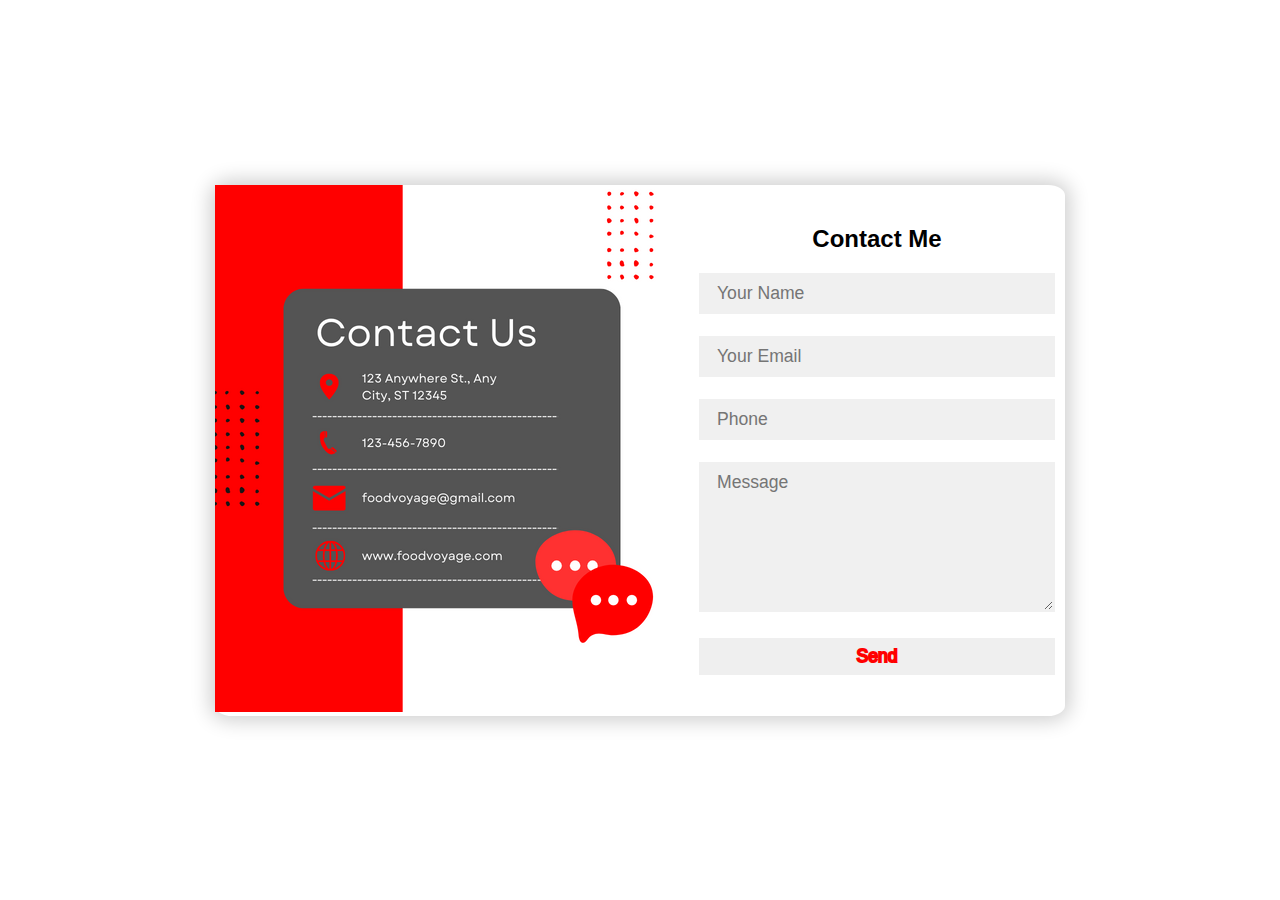
<file: contact.html>
<!DOCTYPE html>
<html lang="en">
<head>
    <meta charset="UTF-8">
    <meta http-equiv="X-UA-Compatible" content="IE=edge">
    <meta name="viewport" content="width=device-width, initial-scale=1.0">
    <title>Contact me</title>
    <style>
        *{
	padding: 0;
	margin: 0;
	box-sizing: border-box;
	font-family: 'Quicksand', sans-serif;
}

body{
	height: 100vh;
	width: 100%;
}

.container{
	position: relative;
	width: 100%;
	height: 100%;
	display: flex;
	justify-content: center;
	align-items: center;
	padding: 20px 10px;
	
}

.contact-box{
	max-width: 850px;
	display: grid;
	grid-template-columns: repeat(2, 1fr);
	justify-content: center;
	align-items: center;
	text-align: center;
	background-color: #fff;
	box-shadow: 0px 0px 19px 5px rgba(0,0,0,0.19);
	border-radius: 2%;
}

.left{
	background:  no-repeat center;
	background-size: cover;
	height: 100%;
	
}


.right{
	padding: 5px 10px;
}

h2{
	position: relative;
	padding: 0 0 10px;
	margin-bottom: 10px;
}



.field{
	width: 100%;
	border: 2px solid rgba(0, 0, 0, 0);
	outline: none;
	background-color: rgba(230, 230, 230, 0.6);
	padding: 0.5rem 1rem;
	font-size: 1.1rem;
	margin-bottom: 22px;
	transition: .3s;
}

.field:hover{
	background-color: rgba(0, 0, 0, 0.1);
}

textarea{
	min-height: 150px;
}

.btn{
	width: 100%;
	padding: 0.5rem 1rem;
	/* background-color: #2ecc71; */
	color: #fff;
	font-size: 1.1rem;
	border: none;
	outline: red;
	cursor: pointer;
	transition: .3s;
	-webkit-text-stroke: red 2px;
	
}


.btn:hover{
    /* border: 2px solid green; */
	background-color: aliceblue;
}

.field:focus{
    border: 2px solid rgba(30,85,250,0.47);
    background-color: #fff;
}
    </style>
</head>
<body>
    <body>
        <div class="container">
            <div class="contact-box">
                <div class="left"><img src="./img/contact.png" alt=""></div>
                <div class="right">
                    <h2>Contact Me</h2>
                    <input type="text" class="field" placeholder="Your Name">
                    <input type="text" class="field" placeholder="Your Email">
                    <input type="text" class="field" placeholder="Phone">
                    <textarea placeholder="Message" class="field"></textarea>
                    <button class="btn">Send</button>
                </div>
            </div>
        </div>
    </body>
</body>
</html>
</file>
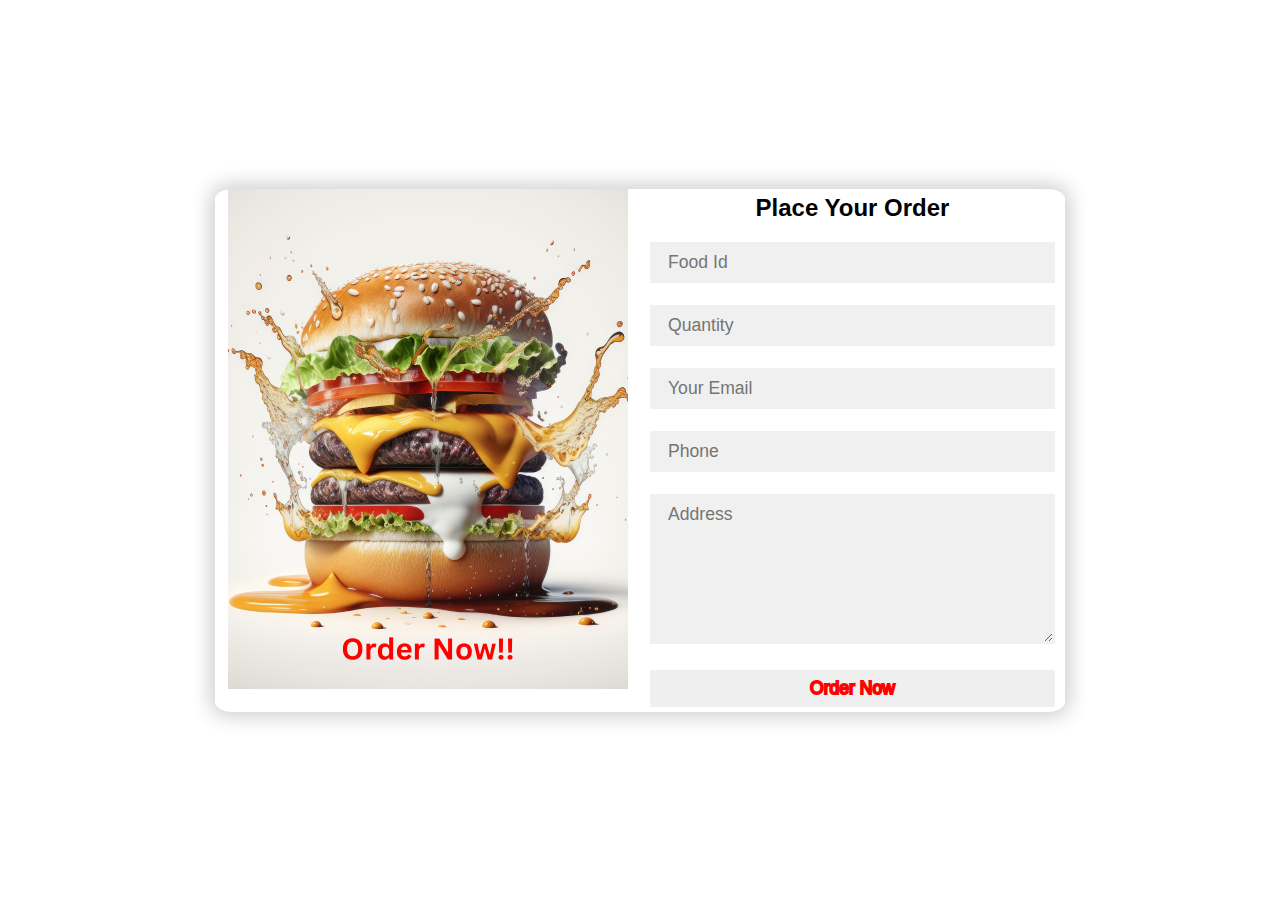
<file: order.html>
<!DOCTYPE html>
<html lang="en">
<head>
    <meta charset="UTF-8">
    <meta http-equiv="X-UA-Compatible" content="IE=edge">
    <meta name="viewport" content="width=device-width, initial-scale=1.0">
    <title>Order Food</title>
    <style>
        *{
	padding: 0;
	margin: 0;
	box-sizing: border-box;
	font-family: 'Quicksand', sans-serif;
}

body{
	height: 100vh;
	width: 100%;
}

.container{
	position: relative;
	width: 100%;
	height: 100%;
	display: flex;
	justify-content: center;
	align-items: center;
	padding: 20px 10px;
	
}

.contact-box{
	max-width: 850px;
	display: grid;
	grid-template-columns: repeat(2, 1fr);
	justify-content: center;
	align-items: center;
	text-align: center;
	background-color: #fff;
	box-shadow: 0px 0px 19px 5px rgba(0,0,0,0.19);
	border-radius: 2%;
}

.left{
	background:  no-repeat center;
	background-size: cover;
	height: 100%;
	
}


.right{
	padding: 5px 10px;
}

h2{
	position: relative;
	padding: 0 0 10px;
	margin-bottom: 10px;
}



.field{
	width: 100%;
	border: 2px solid rgba(0, 0, 0, 0);
	outline: none;
	background-color: rgba(230, 230, 230, 0.6);
	padding: 0.5rem 1rem;
	font-size: 1.1rem;
	margin-bottom: 22px;
	transition: .3s;
}

.field:hover{
	background-color: rgba(0, 0, 0, 0.1);
}

textarea{
	min-height: 150px;
}

.btn{
	width: 100%;
	padding: 0.5rem 1rem;
	/* background-color: #2ecc71; */
	color: #fff;
	font-size: 1.1rem;
	border: none;
	outline: #ff0000;
	cursor: pointer;
	transition: .3s;
	-webkit-text-stroke: #ff0000 2px;
	
}


.btn:hover{
    /* border: 2px solid green; */
	background-color: aliceblue;
}

.field:focus{
    border: 2px solid rgba(30,85,250,0.47);
    background-color: #fff;
}
    </style>
</head>
<body>
    <body>
        <div class="container">
            <div class="contact-box">
                <div class="left"><img src="./img/order.png" alt="" srcset=""></div>
                <div class="right">
                    <h2>Place Your Order</h2>
                    <input type="text" class="field" placeholder="Food Id">
                    <input type="number" name="" class="field"placeholder="Quantity" id="">
                    <input type="text" class="field" placeholder="Your Email">
                    <input type="text" class="field" placeholder="Phone">
                    <textarea placeholder="Address" class="field"></textarea>
                    <button class="btn">Order Now</button>
                </div>
            </div>
        </div>
    </body>
</body>
</html>
</file>
